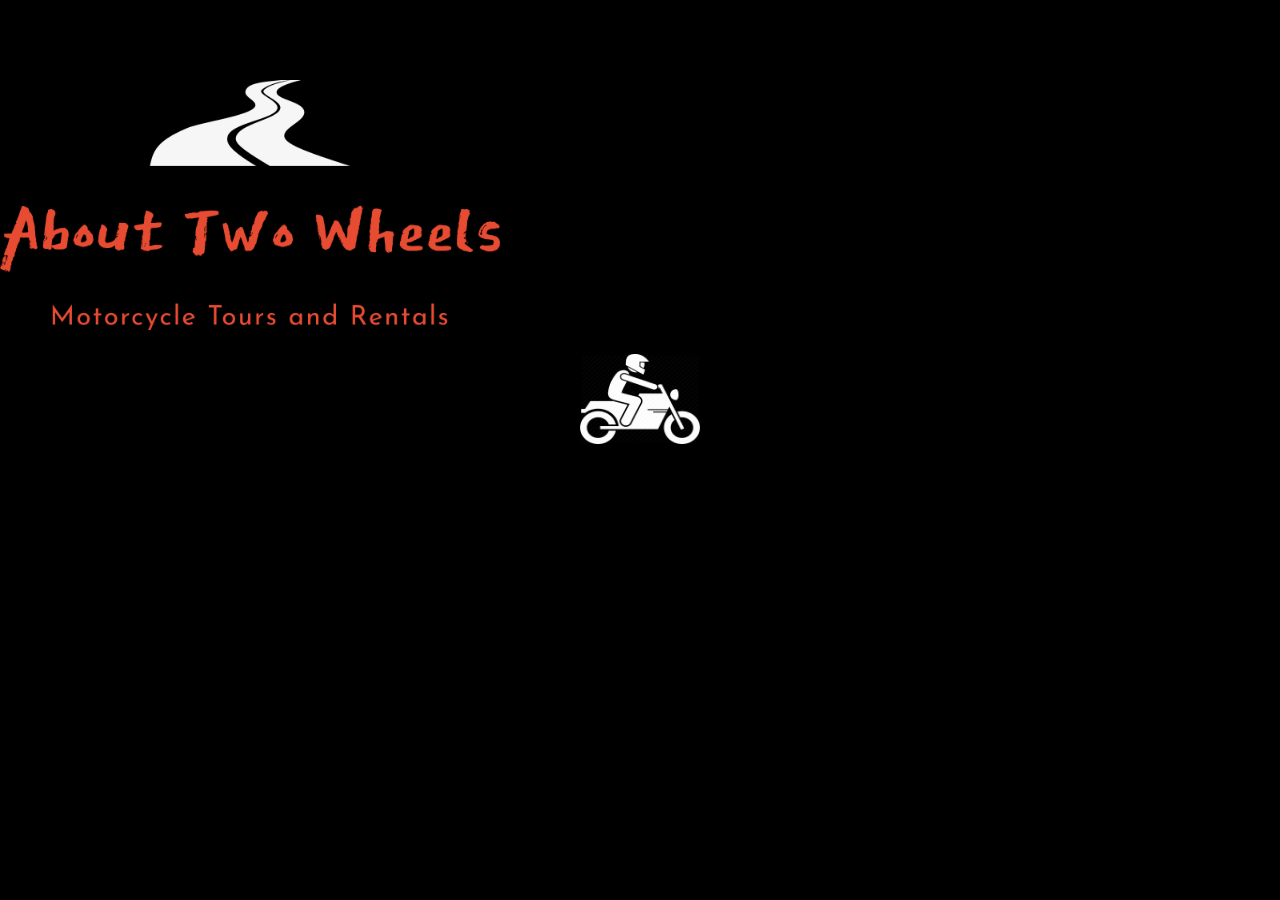
<file: index.html>
<!DOCTYPE html>
<html lang="pt">

<head>
  <meta charset="UTF-8" />
  <meta name="viewport" content="width=device-width, initial-scale=1.0" />
  <title>About Two Wheels</title>
  <link href="https://cdn.jsdelivr.net/npm/bootstrap@5.3.2/dist/css/bootstrap.min.css" rel="stylesheet"
    integrity="sha384-T3c6CoIi6uLrA9TneNEoa7RxnatzjcDSCmG1MXxSR1GAsXEV/Dwwykc2MPK8M2HN" crossorigin="anonymous" />
  <script src="https://cdn.jsdelivr.net/npm/bootstrap@5.3.2/dist/js/bootstrap.bundle.min.js"
    integrity="sha384-C6RzsynM9kWDrMNeT87bh95OGNyZPhcTNXj1NW7RuBCsyN/o0jlpcV8Qyq46cDfL"
    crossorigin="anonymous"></script>
  <link rel="stylesheet" href="estilo.css" />
  
</head>

<body>
  <main id="inicio" class="text-center">
    <img src="./Img/Original on Transparent.png" alt="nome-empresa" id="img-titulo" width="500" height="250"
      style="margin-top: 80px" />
    <br><br>
    
    <div class="botoes">
      <button type="button" id="btn-inicio">
        <img src="./Img/image.jpg" width="120" height="90" />
      </button>
    </div>
    <div class="botoes1" id="btn-inicio">
      <button type="button" >
        <img src="./Img/image.jpg" width="120" height="90" />
      </button>
    </div>
   
    <br />
     
  </main>
  <div class="footer"></div>
  
  <script src="./js/main.js"></script>

</body>

</html>
</file>
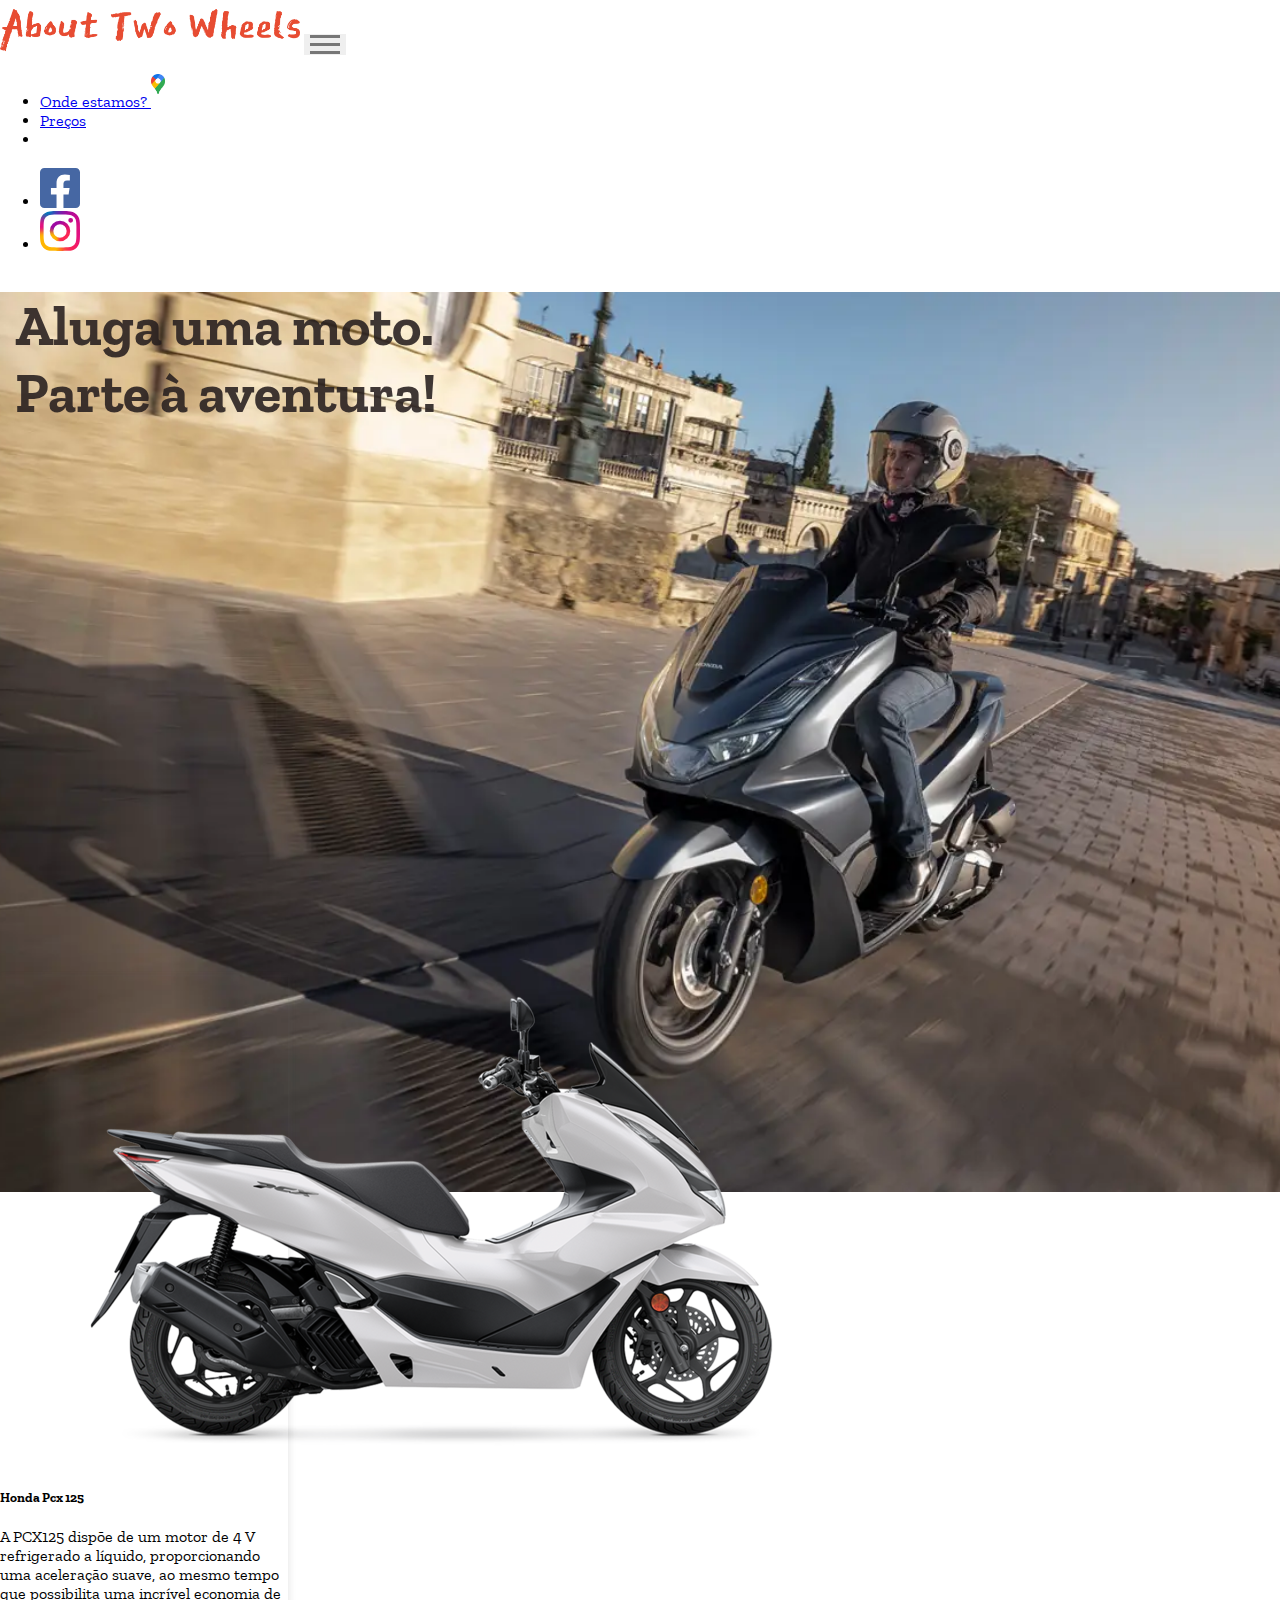
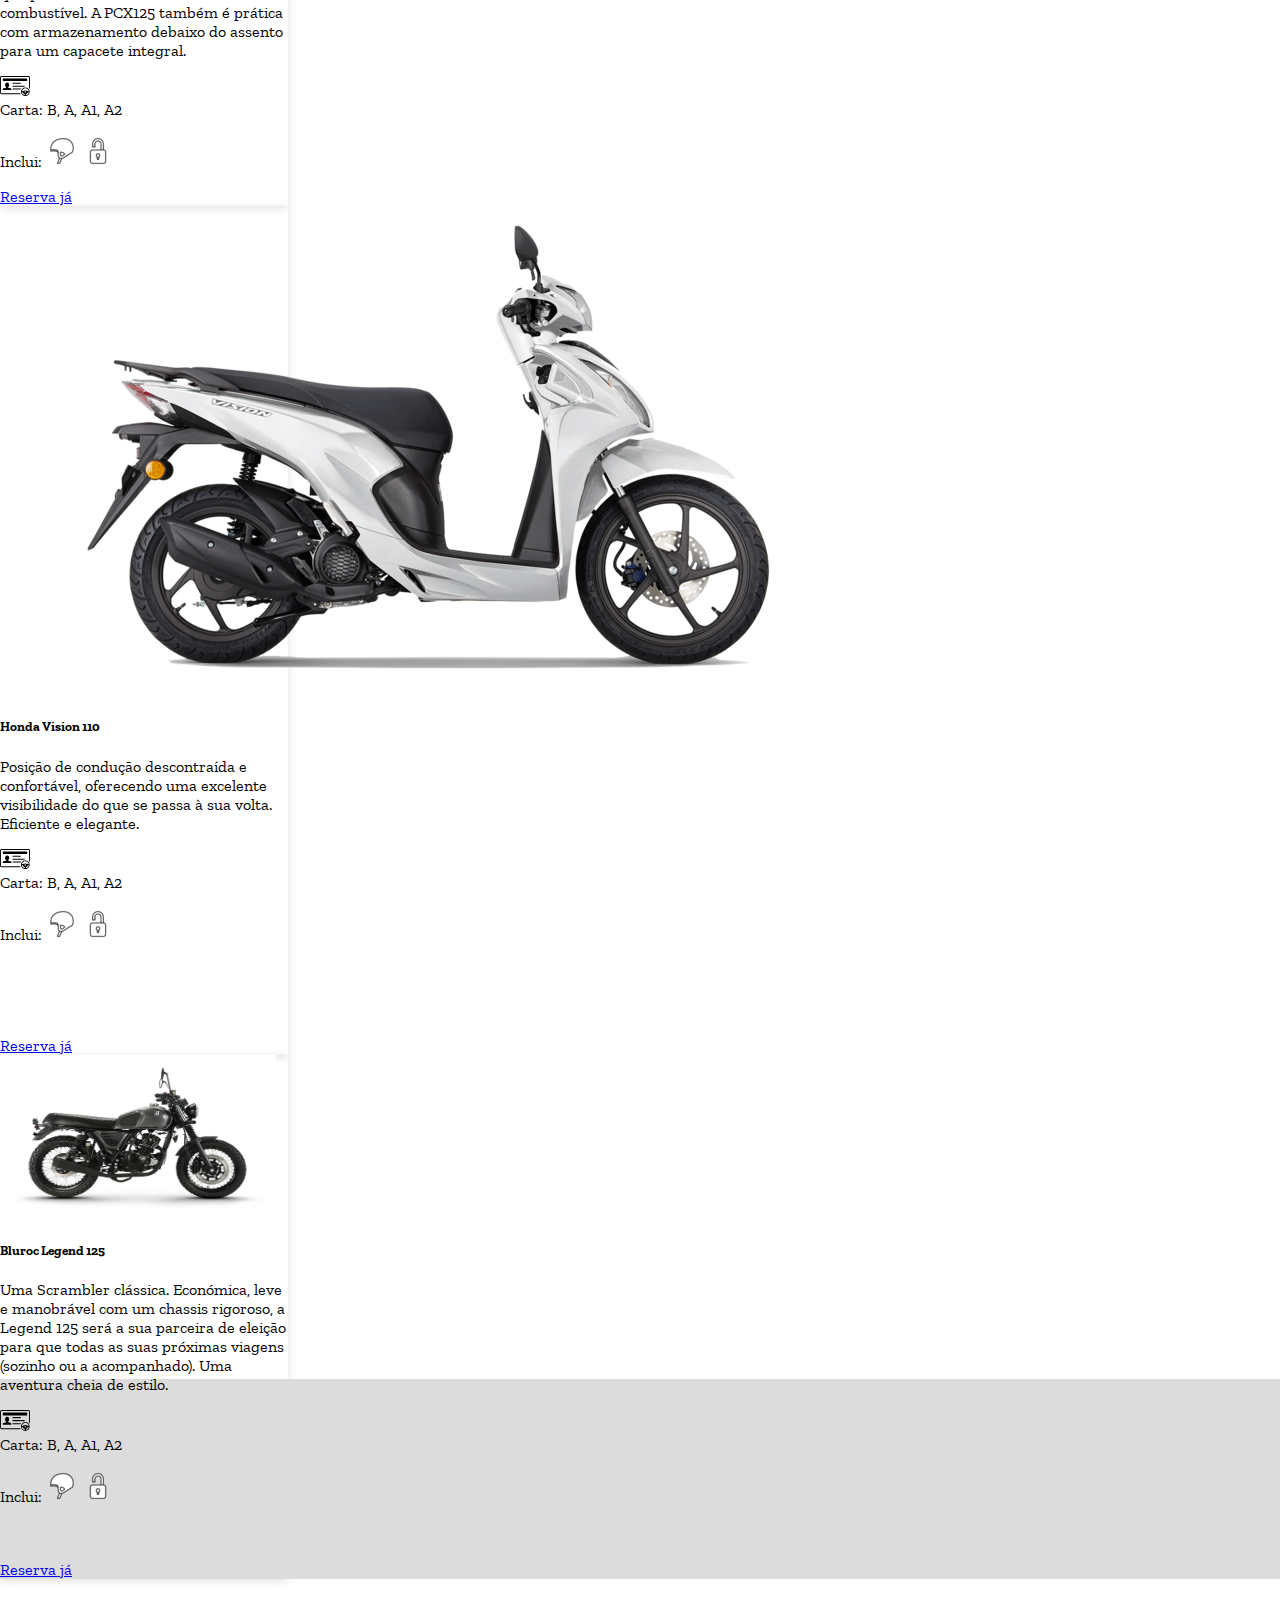
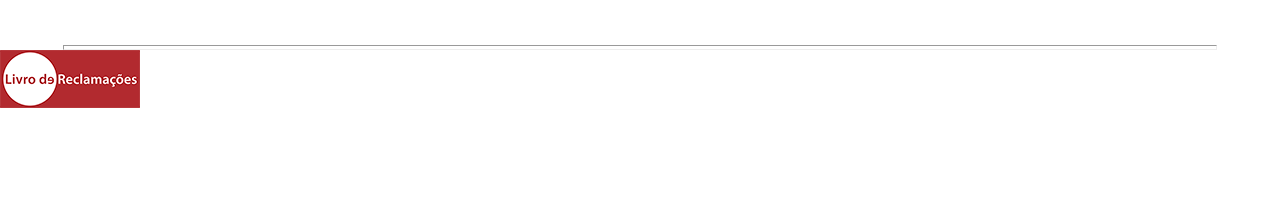
<file: inicio.html>
<!DOCTYPE html>
<html lang="pt">
  <head>
    <meta charset="UTF-8" />
    <meta name="viewport" content="width=device-width, initial-scale=1.0" />
    <title>About Two Wheels</title>    
    <link
      href="https://cdn.jsdelivr.net/npm/bootstrap@5.3.2/dist/css/bootstrap.min.css"
      rel="stylesheet"
      integrity="sha384-T3c6CoIi6uLrA9TneNEoa7RxnatzjcDSCmG1MXxSR1GAsXEV/Dwwykc2MPK8M2HN"
      crossorigin="anonymous"
    />
    <script
      src="https://cdn.jsdelivr.net/npm/bootstrap@5.3.2/dist/js/bootstrap.bundle.min.js"
      integrity="sha384-C6RzsynM9kWDrMNeT87bh95OGNyZPhcTNXj1NW7RuBCsyN/o0jlpcV8Qyq46cDfL"
      crossorigin="anonymous"
    ></script>
    <link rel="stylesheet" href="estilo.css" />
    
  </head>
  <body>
    <header>
      <nav
        class="navbar navbar-expand-md sticky-top bg-dark border-bottom border-body container-fluid p-2"
        data-bs-theme="dark"
      >
        <div class="container-fluid">
          <a class="navbar-brand " href="https://ruilanca-projects.github.io/abouttwowheels/"
            ><img
              src="./Img/Original on Transparent site.png"
              alt="Bootstrap"
              width="300"
              height="54"
              id="img-marca"
          /></a>
            </a>
          <button
            class="navbar-toggler collapsed"
            type="button"
            data-bs-toggle="collapse"
            data-bs-target="#navbarSupportedContent"
            aria-controls="navbarSupportedContent"
            aria-expanded="false"
            aria-label="Toggle navigation"
          >
            <span class="navbar-toggler-icon"></span>
            <span class="toggler-icon top-bar"></span>
            <span class="toggler-icon middle-bar"></span>
            <span class="toggler-icon bottom-bar"></span>
            
          </button>
          <div
            class="collapse navbar-collapse justify-content-end p-1"
            id="navbarSupportedContent"
          >
            <ul class="navbar-nav ml-auto mb-2 mb-sm-0  w-100 d-flex justify-content-end gap-4 align-items-start align-items-md-center" >              
                      
              <li class="nav-item ">                
                <a class="nav-link" href="https://www.google.com/maps/place/About+Two+Wheels/@37.732386,-8.7728336,15z/data=!4m6!3m5!1s0xd1ba19cfc1fa103:0xfe153b45f937ae39!8m2!3d37.732386!4d-8.7728336!16s%2Fg%2F11p_3hfdsf?entry=ttu" target="_blank">Onde estamos? <img src="./Img/Google_Maps_icon_(2020).svg.png" alt="pin" height="20px" style="margin-bottom: 13px;"></a>
              </li>
              <li class="nav-item">
                <a class="nav-link" href="precos.html" >Preços</a>
              </li>  
              <li class="nav-item">
                <a class="nav-link" style="color:white" href="inicio.html">PT</a>
              </li>                   
                <a  class="nav-link " style="color:white" href="inicio_eng.html">EN</a>
              </li>                  
              <li>                
                <a href="https://www.facebook.com/A2Wheels/" target="_blank" ><button id="face"></button></a>
              </li>
              <li>
                <a href="https://www.instagram.com/about_2_wheels/" target="_blank"><button id="insta"></button></a>  
              </li> 
                        
              
              
              
            </ul>
          </div>
        </div>
      </nav>
      <div class="imagem container-fluid ">
        <h1 class="d-flex justify-content-center pt-5 p-3 bs-secondary-bg" id="titulo">
          Aluga uma moto.
          <br>
          Parte à aventura!
        </h1>
        <div class="caixa_branca"></div>
      </div>
    </header>

    <div class="main">
      <div
        class="caixa_card d-flex justify-content-center flex-wrap p-3 gap-4 "
        id="cx-card"
      >
        <div class="card" style="width: 18rem">
          <img src="./Img/c4.png" class="card-img-top" alt="..." />
          <div class="card-body">
            <h5 class="card-title text-center">Honda Pcx 125</h5>
            <p class="card-text">
              A PCX125 dispõe de um motor de 4 V refrigerado a líquido, proporcionando uma aceleração suave, ao mesmo tempo que possibilita uma incrível economia de combustível. A PCX125 também é prática com armazenamento debaixo do assento para um capacete integral.
            </p>
            
            <img src="./Img/driving-license-icon.svg" width="30"><br> Carta: B, A, A1, A2       
            
            <p>Inclui: <img src="./Img/helmet_icon_126270.webp"> <img src="./Img/lock_icon_125649.webp"></p>
            <a href="https://rentle.store/abouttwowheels/product/5dj9rlgDWDeqby0Xs5r4" class="btn btn-secondary">Reserva já</a>
          </div>
        </div>
        <div class="card " style="width: 18rem">
          <img src="./Img/c4 (5).png" class="card-img-top" alt="..." />
          <div class="card-body">
            <h5 class="card-title text-center">Honda Vision 110</h5>
            <p class="card-text">
              Posição de condução descontraída e confortável, oferecendo uma excelente visibilidade do que se passa à sua volta. Eficiente e elegante.
            </p>
            <img src="./Img/driving-license-icon.svg" width="30"><br> Carta: B, A, A1, A2 
            <p>Inclui: <img src="./Img/helmet_icon_126270.webp"> <img src="./Img/lock_icon_125649.webp"></p>
            <br><br><br><br>
            <a href="https://rentle.store/abouttwowheels/product/E3o4DkRWKHQPPr9oCn93" class="btn btn-secondary">Reserva já</a>
          </div>
        </div>
        <div class="card" style="width: 18rem;">
          <img
            src="./Img/B-Bluroc125-dark-silver-profil-d (2).jpg"
            class="card-img-top"
            alt="..." style="height: 160.88px; width: 276px; text-align: center;"
          />
          <div class="card-body">
            <h5 class="card-title text-center">Bluroc Legend 125</h5>
            <p class="card-text">
              Uma Scrambler clássica. Económica, leve e manobrável com um chassis rigoroso, a Legend 125 será a sua parceira de eleição para que todas as suas próximas viagens (sozinho ou a acompanhado). Uma aventura cheia de estilo.
            </p>
            <img src="./Img/driving-license-icon.svg" width="30"><br> Carta: B, A, A1, A2 
            <p>Inclui: <img src="./Img/helmet_icon_126270.webp"> <img src="./Img/lock_icon_125649.webp"></p>
            <br><br>
            <a href="https://rentle.store/abouttwowheels/product/E3o4DkRWKHQPPr9oCn93" class="btn btn-secondary">Reserva já</a>
          </div>
        </div>
      </div>
      <div class="caixa-baixo"></div>
    </div>
    <div class="footer bg-dark p-2 text-center ">  
      <div class="contactos mb-4" id="footer">Contactos: +351 96 836 44 13
        <br>
        Email: about_2_wheels@gmail.com
      </div>
      <hr id="separador">
    
    <div class="admin d-flex justify-content-center align-items-center gap-4 mt-3 ">
      <img src="./Img/i006571.png" alt="livro_de_reclamacoes" id="livro">
        <a href="politica.html" id="politica"><p>Política de privacidade</p></a>
        <a href="condicoes.html" id="politica"><p>Condições gerais</p></a>
    </div>
  
  <button onclick="topFunction()" id="myBtn" title="Para o topo"></button>
         
  <div id="footer">© RUI LANÇA 2024</div>    
  </div>
    
  
  <script src="./js/main.js"></script>   
  </body>
</html>
</file>
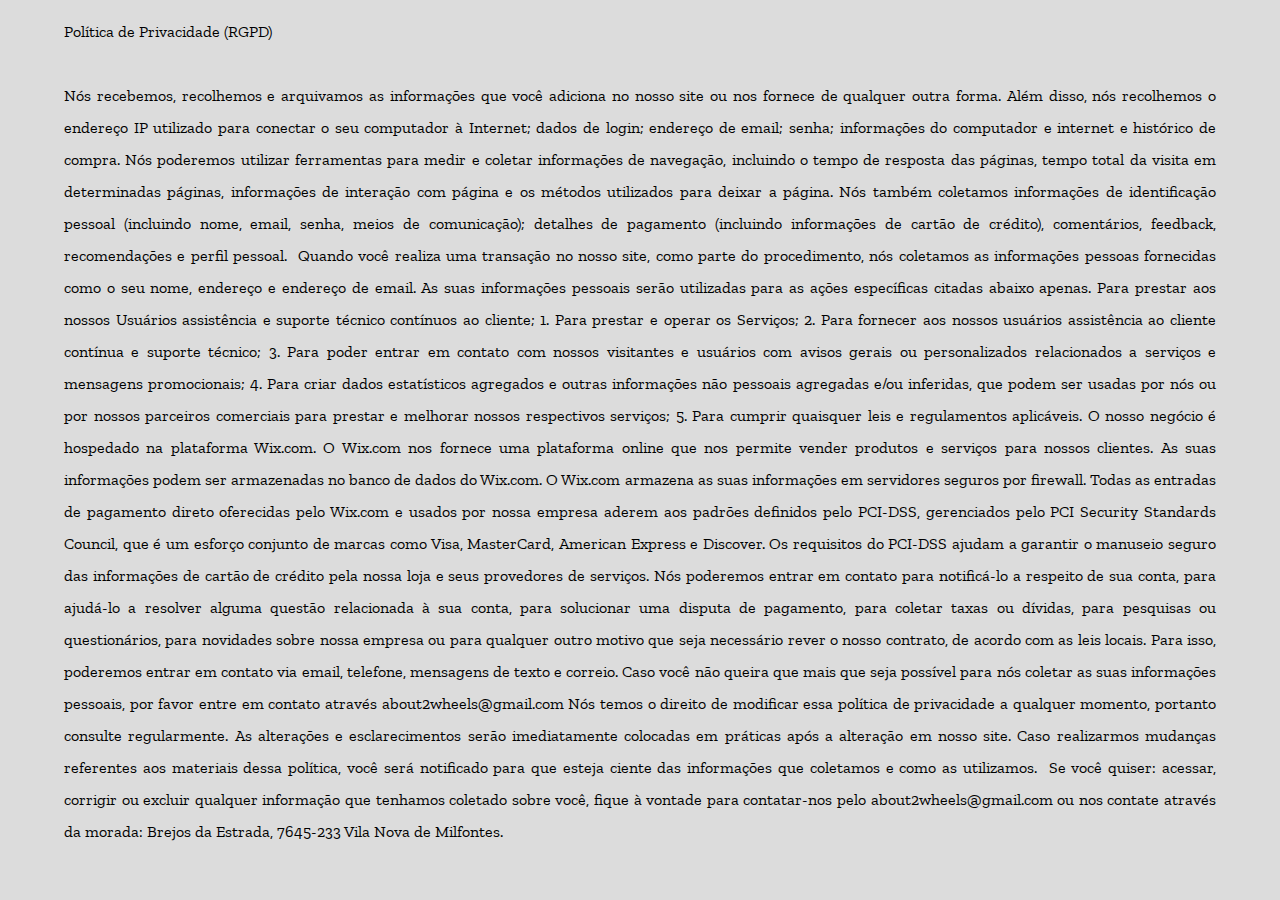
<file: politica.html>
<!DOCTYPE html>
<html lang="en">
  <head>
    <meta charset="UTF-8" />
    <meta name="viewport" content="width=device-width, initial-scale=1.0" />
    <title>Política de privacidade</title>
    <link rel="stylesheet" href="estilo.css" />
  </head>
  <body style="background-color: gainsboro;">
    <div class="politica-priv-pt">
      <p>
            Política de Privacidade (RGPD)
        <br><br>


Nós recebemos, recolhemos e arquivamos as informações que você adiciona no nosso site ou nos fornece de qualquer outra forma. Além disso, nós recolhemos o endereço IP utilizado para conectar o seu computador à Internet; dados de login; endereço de email; senha; informações do computador e internet e histórico de compra. Nós poderemos utilizar ferramentas para medir e coletar informações de navegação, incluindo o tempo de resposta das páginas, tempo total da visita em determinadas páginas, informações de interação com página e os métodos utilizados para deixar a página. Nós também coletamos informações de identificação pessoal (incluindo nome, email, senha, meios de comunicação); detalhes de pagamento (incluindo informações de cartão de crédito), comentários, feedback, recomendações e perfil pessoal.  

Quando você realiza uma transação no nosso site, como parte do procedimento, nós coletamos as informações pessoas fornecidas como o seu nome, endereço e endereço de email. As suas informações pessoais serão utilizadas para as ações específicas citadas abaixo apenas. 

Para prestar aos nossos Usuários assistência e suporte técnico contínuos ao cliente;
    1. Para prestar e operar os Serviços;
    2. Para fornecer aos nossos usuários assistência ao cliente contínua e suporte técnico;
    3. Para poder entrar em contato com nossos visitantes e usuários com avisos gerais ou personalizados relacionados a serviços e mensagens promocionais;
    4. Para criar dados estatísticos agregados e outras informações não pessoais agregadas e/ou inferidas, que podem ser usadas por nós ou por nossos parceiros comerciais para prestar e melhorar nossos respectivos serviços;
    5. Para cumprir quaisquer leis e regulamentos aplicáveis.

O nosso negócio é hospedado na plataforma Wix.com. O Wix.com nos fornece uma plataforma online que nos permite vender produtos e serviços para nossos clientes. As suas informações podem ser armazenadas no banco de dados do Wix.com. O Wix.com armazena as suas informações em servidores seguros por firewall.

Todas as entradas de pagamento direto oferecidas pelo Wix.com e usados por nossa empresa aderem aos padrões definidos pelo PCI-DSS, gerenciados pelo PCI Security Standards Council, que é um esforço conjunto de marcas como Visa, MasterCard, American Express e Discover. Os requisitos do PCI-DSS ajudam a garantir o manuseio seguro das informações de cartão de crédito pela nossa loja e seus provedores de serviços.

Nós poderemos entrar em contato para notificá-lo a respeito de sua conta, para ajudá-lo a resolver alguma questão relacionada à sua conta, para solucionar uma disputa de pagamento, para coletar taxas ou dívidas, para pesquisas ou questionários, para novidades sobre nossa empresa ou para qualquer outro motivo que seja necessário rever o nosso contrato, de acordo com as leis locais. Para isso, poderemos entrar em contato via email, telefone, mensagens de texto e correio. 

Caso você não queira que mais que seja possível para nós coletar as suas informações pessoais, por favor entre em contato através about2wheels@gmail.com

Nós temos o direito de modificar essa política de privacidade a qualquer momento, portanto consulte regularmente. As alterações e esclarecimentos serão imediatamente colocadas em práticas após a alteração em nosso site. Caso realizarmos mudanças referentes aos materiais dessa política, você será notificado para que esteja ciente das informações que coletamos e como as utilizamos.  

Se você quiser: acessar, corrigir ou excluir qualquer informação que tenhamos coletado sobre você, fique à vontade para contatar-nos pelo about2wheels@gmail.com ou nos contate através da morada: Brejos da Estrada, 7645-233 Vila Nova de Milfontes.
        </p
      >
    </div>
  </body>
</html>
</file>
<file: estilo.css>
@import url('https://fonts.googleapis.com/css2?family=Play&family=Roboto:ital,wght@1,100&family=Zilla+Slab:wght@300&display=swap');


body{
    margin: 0px ;
    font-family: 'Zilla Slab', serif;
    padding: 0px;
    animation: fadeInAnimation ease 1.5s;
    animation-iteration-count: 1;
    animation-fill-mode: forwards;
    
}
@keyframes fadeInAnimation {
    0% {
        opacity: 0;
    }
    50% {
        opacity: 1;
    }
}

.navbar-toggler{
    border: none!important;
}

.navbar-toggler-icon{
    width: 35px;
    display: none;
}

.navbar-toggler:focus,
.navbar-toggler:active,
.navbar-toggler-icon:focus {
    outline: none !important;
    box-shadow: none !important;
    border: 0 !important;
}


.toggler-icon{
    width: 30px;
    height: 3px;
    background-color: #dc5309;
    display: block;
    transition: all 0.2s;
}


.middle-bar{
    margin: 5px auto;
}


.navbar-toggler .top-bar {
    transform: rotate(45deg);
    transform-origin: 10% 10%;
}

.navbar-toggler .middle-bar {
    opacity: 0;
    filter: alpha(opacity=0);
}

.navbar-toggler .bottom-bar {
    transform: rotate(-45deg);
    transform-origin: 10% 90%;
}

.navbar-toggler.collapsed .top-bar {
    transform: rotate(0);
}

.navbar-toggler.collapsed .middle-bar {
    opacity: 1;
    filter: alpha(opacity=100);
}

.navbar-toggler.collapsed .bottom-bar {
    transform: rotate(0);
}

.navbar-toggler.collapsed .toggler-icon {
    background-color: #777777;
}
#inicio{
   background-color: black;
    width: 100vw;
    height: 100vh;   
    
}


.botoes button{   
    border: none;    
    appearance: none;
    background-color: transparent;   
    
}



.imagem{
    background-image: url('./Img/fb_w.webp');
    background-position: center;
    background-repeat: no-repeat;
    background-size: cover;
    width: 100%;
    height: 100vh;
    
}

#titulo{
    
    width: 55%;
    height: auto;    
    font-size: 56px;   
    font-weight: bolder;
    color: #261f1fe2;
    font-family: 'Zilla Slab', serif;
    margin-left: 15px;
   
}

#titulo-eng{
    
    width: 65%;
    height: auto;    
    font-size: 56px;   
    font-weight: bolder;
    color: #261f1fe2;
    font-family: 'Zilla Slab', serif;
    margin-left: 15px;
   
}

#cx-card{
    margin-top: -215px;  
    
    z-index: 20;
}

.card-title{
    font-weight: bold;
}

.card{
    box-shadow: rgba(99, 99, 99, 0.2) 0px 2px 8px 0px;
    animation: desaparecer 5s;
}

@keyframes desaparecer {
    0% { opacity: 0; }
    100% { opacity: 1; }
  }
  
  
.caixa-baixo{
    background-color: gainsboro;
    width: 100%;
    height: 200px;
    margin-top: -200px;
    
}

#footer{
    color: white;
    text-align: center;
}

#face{
    border: none;
    background-color: transparent;
    background-image: url('./Img/facebook1.svg');
    background-position: center;
    background-repeat: no-repeat;
    background-size: cover;
    width: 40px;
    height: 40px;

}
#face:hover{
    border: none;
    background-color: transparent;
    background-image: url('./Img/facebook2.svg');
    background-position: center;
    background-repeat: no-repeat;
    background-size: cover;
    width: 40px;
    height: 40px;

}
#insta{
    border: none;
    background-color: transparent;
    background-image: url('./Img/instagram1.svg');
    background-position: center;
    background-repeat: no-repeat;
    background-size: cover;
    width: 40px;
    height: 40px;

}
#insta:hover{
    border: none;
    background-color: transparent;
    background-image: url('./Img/instagram2.svg');
    background-position: center;
    background-repeat: no-repeat;
    background-size: cover;
    width: 40px;
    height: 40px;

}

#politica{
    text-decoration: none;
    color: white;
}

#separador{
    width: 90%;
    margin: auto;
    background-color: white;
    height: 3px;
}
.contactos{
    font-size: 28px;
    font-weight:900
}
.politica-priv-pt{
    font-family:'Zilla Slab', serif!important;
    background-color: gainsboro;
    text-align: justify;
    width: 90%;
    line-height: 2rem;
    margin: auto;
    
}

.condicoes-gerais-pt{
    font-family:'Zilla Slab', serif!important;
    background-color: gainsboro;
    text-align: justify;
    width: 90%;
    line-height: 2rem;
    margin: auto;
}

@media all and (max-width:520px){

    #img-titulo{
        width:90%;
    }

    #btn-inicio{
        margin: auto;
        margin: 10px;
    }

    #img-marca{
        width: 250px;
    }
    #titulo{
        margin-left: 20px;
    }

        
    .navbar-toggler {
        border: 0 !important;
    }



    .navbar-toggler-icon{
        display: none;
    }

 

}

.add-ons >pre{
    background-color: #dc5309;
    font-family: 'Zilla Slab', serif;
    font-size: large;
    padding: 10px;
    color: white;
    
}

.acrescentos{
    background-color: #dc5309;
    font-family: 'Zilla Slab', serif;
    font-size: large;
    padding: 10px;
    color: white;
}

#myBtn {
    display: none; 
    position: fixed; 
    bottom: 20px; 
    right: 30px; 
    z-index: 99; 
    border: none; 
    outline: none; 
    background-color: transparent;
    color: white; 
    cursor: pointer; 
    padding: 15px; 
    border-radius: 10px; 
    background-image: url('./Img/383-3837846_up-arrow-icon-png.png');
    background-position: center;
    background-size: contain;
  }
  
  #myBtn:hover {
    background-color: #d4331a; 
    border-radius: 100%;
  }

  #link-banner{
    text-decoration: none!important;
    color: #d4331a;
  }

  .botoes {    
    display: flex;
    justify-content: center;   
    
  } 

  .botoes button{
    animation: slidedaEsquerda 1.3s forwards;  
    
  }

  .botoes1 button{   
    border: none;    
    appearance: none;
    background-color: transparent;   
  }

    
  .botoes1 {
    display: none;     
    animation: moveRightAndDisappear 2s forwards; 
    animation-delay: 1.5s;        
    
  }
  

  @keyframes slidedaEsquerda {
    0% {
      transform: translateX(-500%);
    }
    
    100% {
      transform: translateX(0%);
      
    }
  }


  @keyframes moveRightAndDisappear {
    0% {
      transform: translateX(0%);
      opacity: 1;
      rotate: 45;
    }
    90% {
        transform: translateX(calc(100vw - 30px));
        opacity: 1;
    }
    100% {
      transform: translateX(100vw);
      opacity: 0;
    }
  }

  #img-click{
    color: white;
    animation: desaparecer 0.75s infinite;
  }
#click-me{
    color: white;
    margin-bottom: -10px;
    animation: desaparecer 0.75s infinite;

}

.clica-me {
    animation: fadeInAnimation ease-in 4s;
  }
</file>
